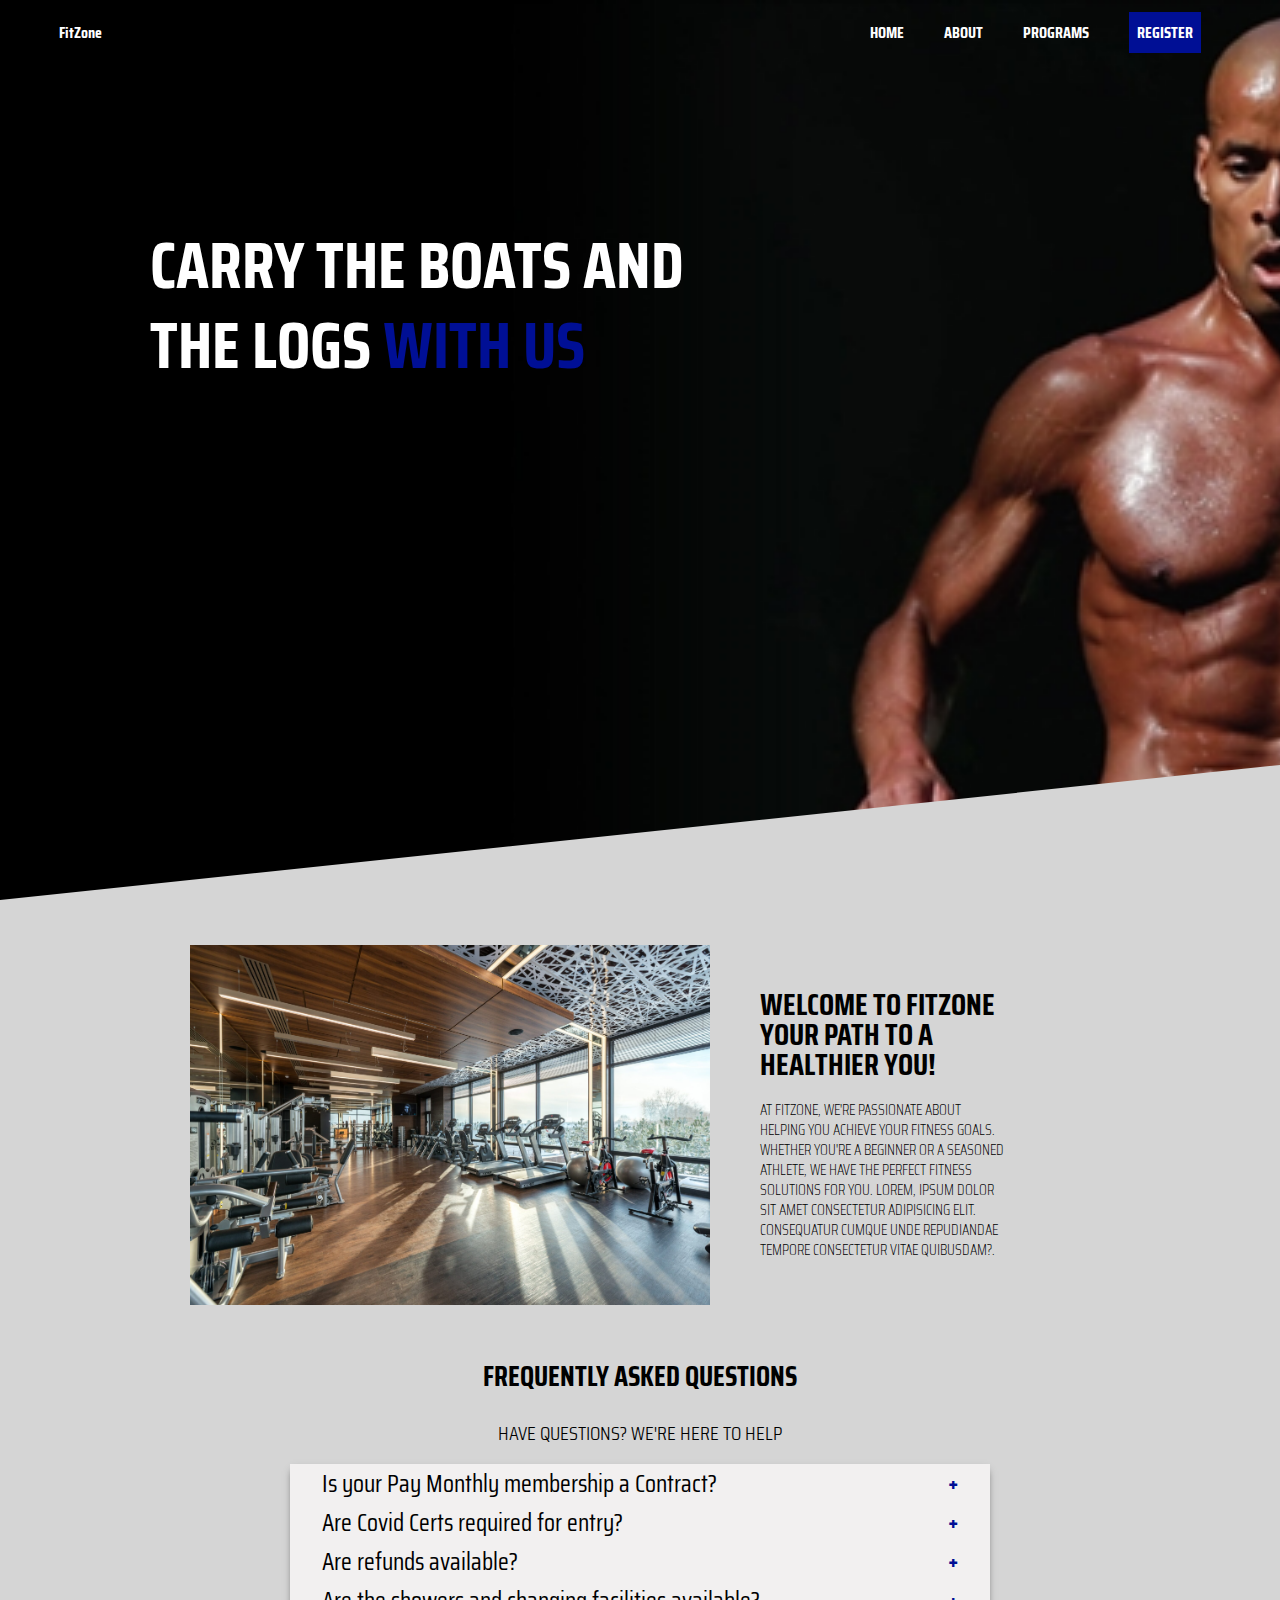
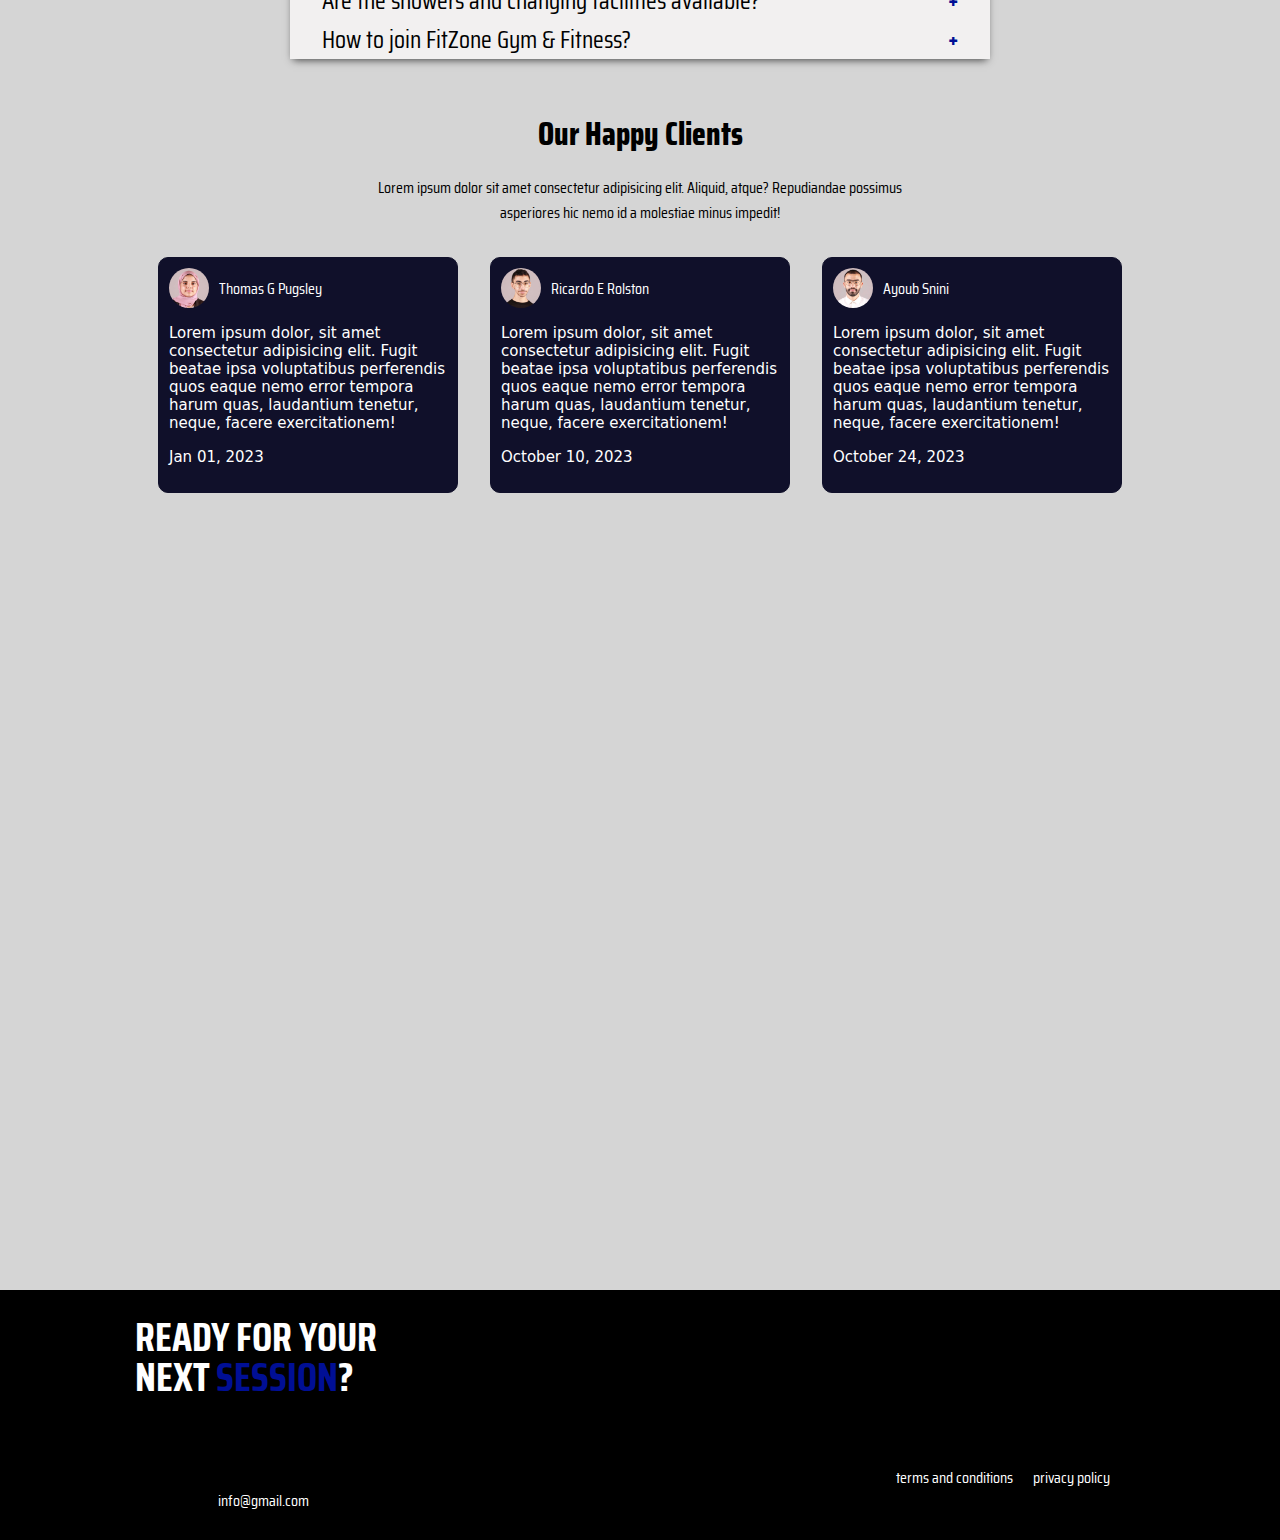
<file: index.html>
<!DOCTYPE html>
<html lang="en">

<head>
    <meta charset="UTF-8">
    <meta name="viewport" content="width=device-width, initial-scale=1.0">
    <title>Document</title>
    <link rel="preconnect" href="https://fonts.googleapis.com">
    <link rel="preconnect" href="https://fonts.gstatic.com" crossorigin>
    <link href="https://fonts.googleapis.com/css2?family=Saira+Condensed:wght@200;300;600;700&display=swap"
        rel="stylesheet">
    <link rel="stylesheet" href="style.css">
    <link rel="stylesheet" href="reset.css">
    <link rel="stylesheet" href="https://cdnjs.cloudflare.com/ajax/libs/font-awesome/6.4.2/css/all.min.css"
        integrity="sha512-z3gLpd7yknf1YoNbCzqRKc4qyor8gaKU1qmn+CShxbuBusANI9QpRohGBreCFkKxLhei6S9CQXFEbbKuqLg0DA=="
        crossorigin="anonymous" referrerpolicy="no-referrer" />
    <script src="script.js" defer></script>

</head>

<body>
    <div class="BG">
        <header class="header-main">
            
            <nav>
                <div class="logo">FitZone</div>
                <ul class="navX">
                    <li class="navX0"><a href="index.html">HOME</a></li>
                    <li class="navX0"><a href="about.html">ABOUT</a></li>
                    <li class="navX0"><a href="programs.html">PROGRAMS</a></li>
                    <li class="navX0"> <button><a class="btn1" href="register.html">REGISTER</a></button></li>
                    <button class="closee" onclick="toggleNav()">X</button>
                </ul>
                <div class="hamburger">
                    <div class="bar"></div>
                    <div class="bar"></div>
                    <div class="bar"></div>
                </div>
            </nav>
           

        </header>
        <h1>carry the boats and <br> the logs <span>with us</span></h1>
    </div>

    <main>
        <div class="allContent">
            <div class="allFAQs">
                <div class="container">
                    <div class="pic">

                    </div>
                    <div class="text">
                        <h2> welcome to FitZone <br> your path to a <br> healthier you!</h2>
                        <p>At FITZONE, we're passionate about helping you achieve your fitness goals. Whether you're a
                            beginner
                            or a seasoned athlete, we have the perfect fitness solutions for you. Lorem, ipsum dolor sit
                            amet
                            consectetur adipisicing elit. Consequatur cumque unde repudiandae tempore consectetur vitae
                            quibusdam?.
                        </p>
                    </div>


                </div>
                <div class="faqs-container">
                    <h2>frequently asked questions</h2>
                    <h4>have questions? we're here to help</h4>
                    <div class="questions-container">

                        <div class="content-container">
                            <div class="faq-header">
                                <h3> Is your Pay Monthly membership a Contract?</h3>
                                <span class="open active">+</span>
                                <span class="close">-</span>
                            </div>

                            <div class="content">
                                <p>Lorem ipsum dolor sit amet consectetur, adipisicing elit. Corporis, qui incidunt,
                                    voluptate voluptates tempora quis quod quia at tempore illum perspiciatis ab
                                    excepturi,
                                    aut rem nisi dignissimos dolorum ex praesentium!</p>
                            </div>
                        </div>

                        <div class="content-container">
                            <div class="faq-header">
                                <h3> Are Covid Certs required for entry?</h3>
                                <span class="open active">+</span>
                                <span class="close">-</span>
                            </div>

                            <div class="content">
                                <p>Lorem ipsum dolor sit amet consectetur, adipisicing elit. Corporis, qui incidunt,
                                    voluptate voluptates tempora quis quod quia at tempore illum perspiciatis ab
                                    excepturi,
                                    aut rem nisi dignissimos dolorum ex praesentium!</p>
                            </div>
                        </div>

                        <div class="content-container">
                            <div class="faq-header">
                                <h3> Are refunds available?</h3>
                                <span class="open active">+</span>
                                <span class="close">-</span>
                            </div>

                            <div class="content">
                                <p>Lorem ipsum dolor sit amet consectetur, adipisicing elit. Corporis, qui incidunt,
                                    voluptate voluptates tempora quis quod quia at tempore illum perspiciatis ab
                                    excepturi,
                                    aut rem nisi dignissimos dolorum ex praesentium!</p>
                            </div>
                        </div>

                        <div class="content-container">
                            <div class="faq-header">
                                <h3> Are the showers and changing facilities available?</h3>
                                <span class="open active">+</span>
                                <span class="close">-</span>
                            </div>

                            <div class="content">
                                <p>Lorem ipsum dolor sit amet consectetur, adipisicing elit. Corporis, qui incidunt,
                                    voluptate voluptates tempora quis quod quia at tempore illum perspiciatis ab
                                    excepturi,
                                    aut rem nisi dignissimos dolorum ex praesentium!</p>
                            </div>
                        </div>

                        <div class="content-container">
                            <div class="faq-header">
                                <h3> How to join FitZone Gym & Fitness?</h3>
                                <span class="open active">+</span>
                                <span class="close">-</span>
                            </div>

                            <div class="content">
                                <p>It s a really simple registration process and its all handled here on our
                                    website or via kiosks located at the entrance to our gym. Joining Goldstone
                                    will take you 5 minutes tops!

                                </p>
                            </div>
                        </div>
                    </div>
                </div>
            </div>

            <div class="allReviews">

                <!-- Main Container for Clients Review -->
                <div class="containerX1">
                    <h2> Our Happy Clients </h2>
                    <p class="description">Lorem ipsum dolor sit amet consectetur adipisicing elit. Aliquid, atque?
                        Repudiandae
                        possimus asperiores hic nemo id a molestiae minus impedit!</p>

                    <!-- Clients Review Section -->
                    <div class="reviewSection">

                        <!-- Clients Review-1 Section Starts from Here  -->
                        <div class="reviewItem">
                            <div class="top">
                                <div class="clientImage">
                                    <img src="img/soum-pic.jpg" alt="">
                                    <span>Thomas G Pugsley</span>
                                </div>
                                <ul>
                                    <li><i class="fa-solid fa-star"></i></li>
                                    <li><i class="fa-solid fa-star"></i></li>
                                    <li><i class="fa-solid fa-star"></i></li>
                                    <li><i class="fa-solid fa-star"></i></li>
                                    <li><i class="fa-regular fa-star"></i></li>
                                </ul>
                            </div>
                            <article>
                                <p class="review">Lorem ipsum dolor, sit amet consectetur adipisicing elit. Fugit beatae
                                    ipsa
                                    voluptatibus perferendis quos eaque nemo error tempora harum quas, laudantium
                                    tenetur,
                                    neque,
                                    facere exercitationem!</p>
                                <p>Jan 01, 2023</p>
                            </article>
                        </div>

                        <!-- Clients Review-2 Section Starts from Here  -->
                        <div class="reviewItem">
                            <div class="top">
                                <div class="clientImage">
                                    <img src="img/souf-pic.jpg" alt="">
                                    <span>Ricardo E Rolston</span>
                                </div>
                                <ul>
                                    <li><i class="fa-solid fa-star"></i></li>
                                    <li><i class="fa-solid fa-star"></i></li>
                                    <li><i class="fa-solid fa-star"></i></li>
                                    <li><i class="fa-regular fa-star"></i></li>
                                    <li><i class="fa-regular fa-star"></i></li>
                                </ul>
                            </div>
                            <article>
                                <p class="review">Lorem ipsum dolor, sit amet consectetur adipisicing elit. Fugit beatae
                                    ipsa
                                    voluptatibus perferendis quos eaque nemo error tempora harum quas, laudantium
                                    tenetur,
                                    neque,
                                    facere exercitationem!</p>
                                <p>October 10, 2023</p>
                            </article>
                        </div>

                        <!-- Clients Review-3 Section Starts from Here  -->
                        <div class="reviewItem">
                            <div class="top">
                                <div class="clientImage">
                                    <img src="img/ayoub-pic.jpg" alt="">
                                    <span>Ayoub Snini</span>
                                </div>
                                <ul>
                                    <li><i class="fa-solid fa-star"></i></li>
                                    <li><i class="fa-solid fa-star"></i></li>
                                    <li><i class="fa-solid fa-star"></i></li>
                                    <li><i class="fa-solid fa-star"></i></li>
                                    <li><i class="fa-solid fa-star"></i></li>
                                </ul>
                            </div>
                            <article>
                                <p class="review">Lorem ipsum dolor, sit amet consectetur adipisicing elit. Fugit beatae
                                    ipsa
                                    voluptatibus perferendis quos eaque nemo error tempora harum quas, laudantium
                                    tenetur,
                                    neque,
                                    facere exercitationem!</p>
                                <p>October 24, 2023</p>
                            </article>
                        </div>
                    </div>
                </div>
            </div>
        </div>
    </main>

    <footer>
        <div class="divf">
            <h3>ready for your <br> next <span>session</span>?</h3>
            <div class="email1">
                <div><i class="fa-solid fa-envelope" style="color: #f9fafa;"></i></div>
                <div class="email">
                    <h5>info@gmail.com</h5>
                </div>
            </div>
        </div>
        <div class="div2">
            <div class="icons">
                <div class="facebook"><i class="fa-brands fa-facebook" style="color: #ffffff;"></i></div>
                <div class="instagram"><i class="fa-brands fa-instagram" style="color: #ffffff;"></i></div>
                <div class="linkedIn"><i class="fa-brands fa-linkedin" style="color: #fafafa;"></i></div>
            </div>
            <div class="t">
                <div class="divs">
                    <h5>terms and conditions</h5>
                </div>
                <div class="divs1">
                    <h5>privacy policy</h5>
                </div>
            </div>
        </div>
    </footer>
</body>

</html>
</file>
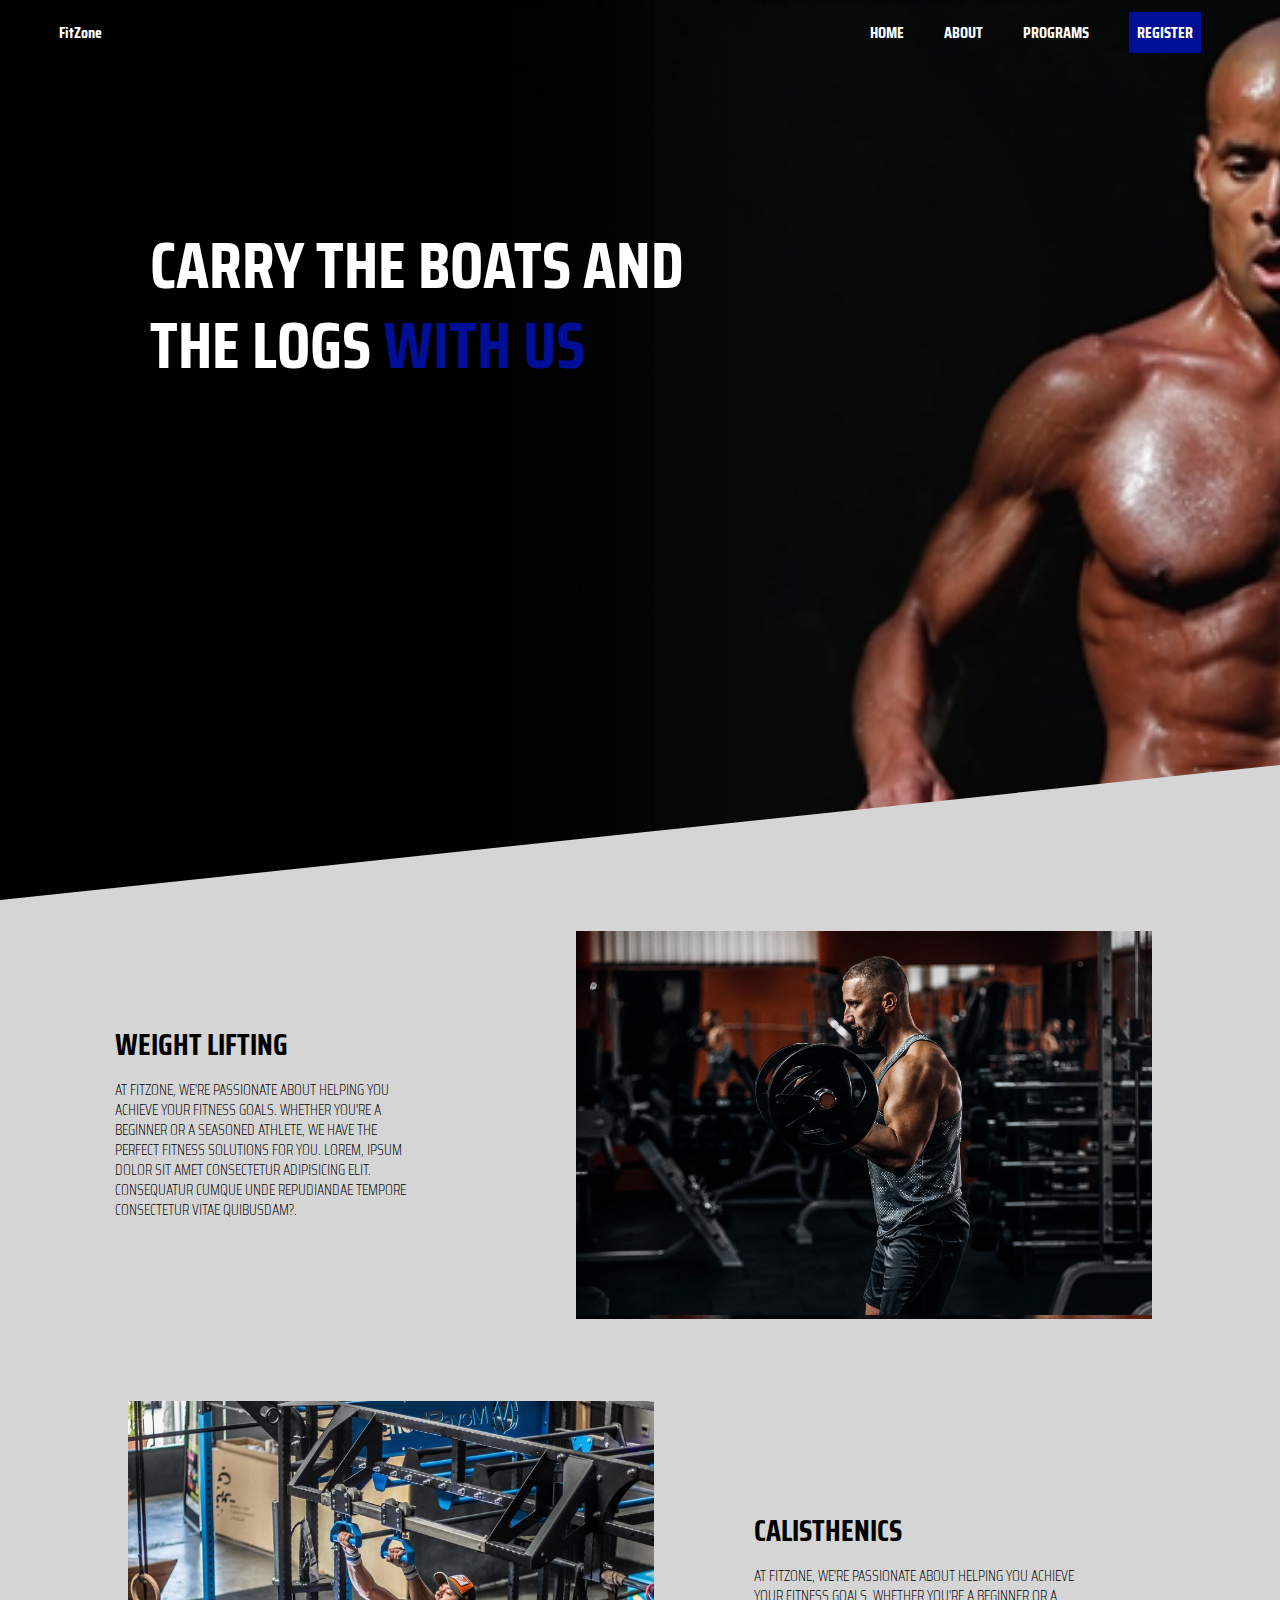
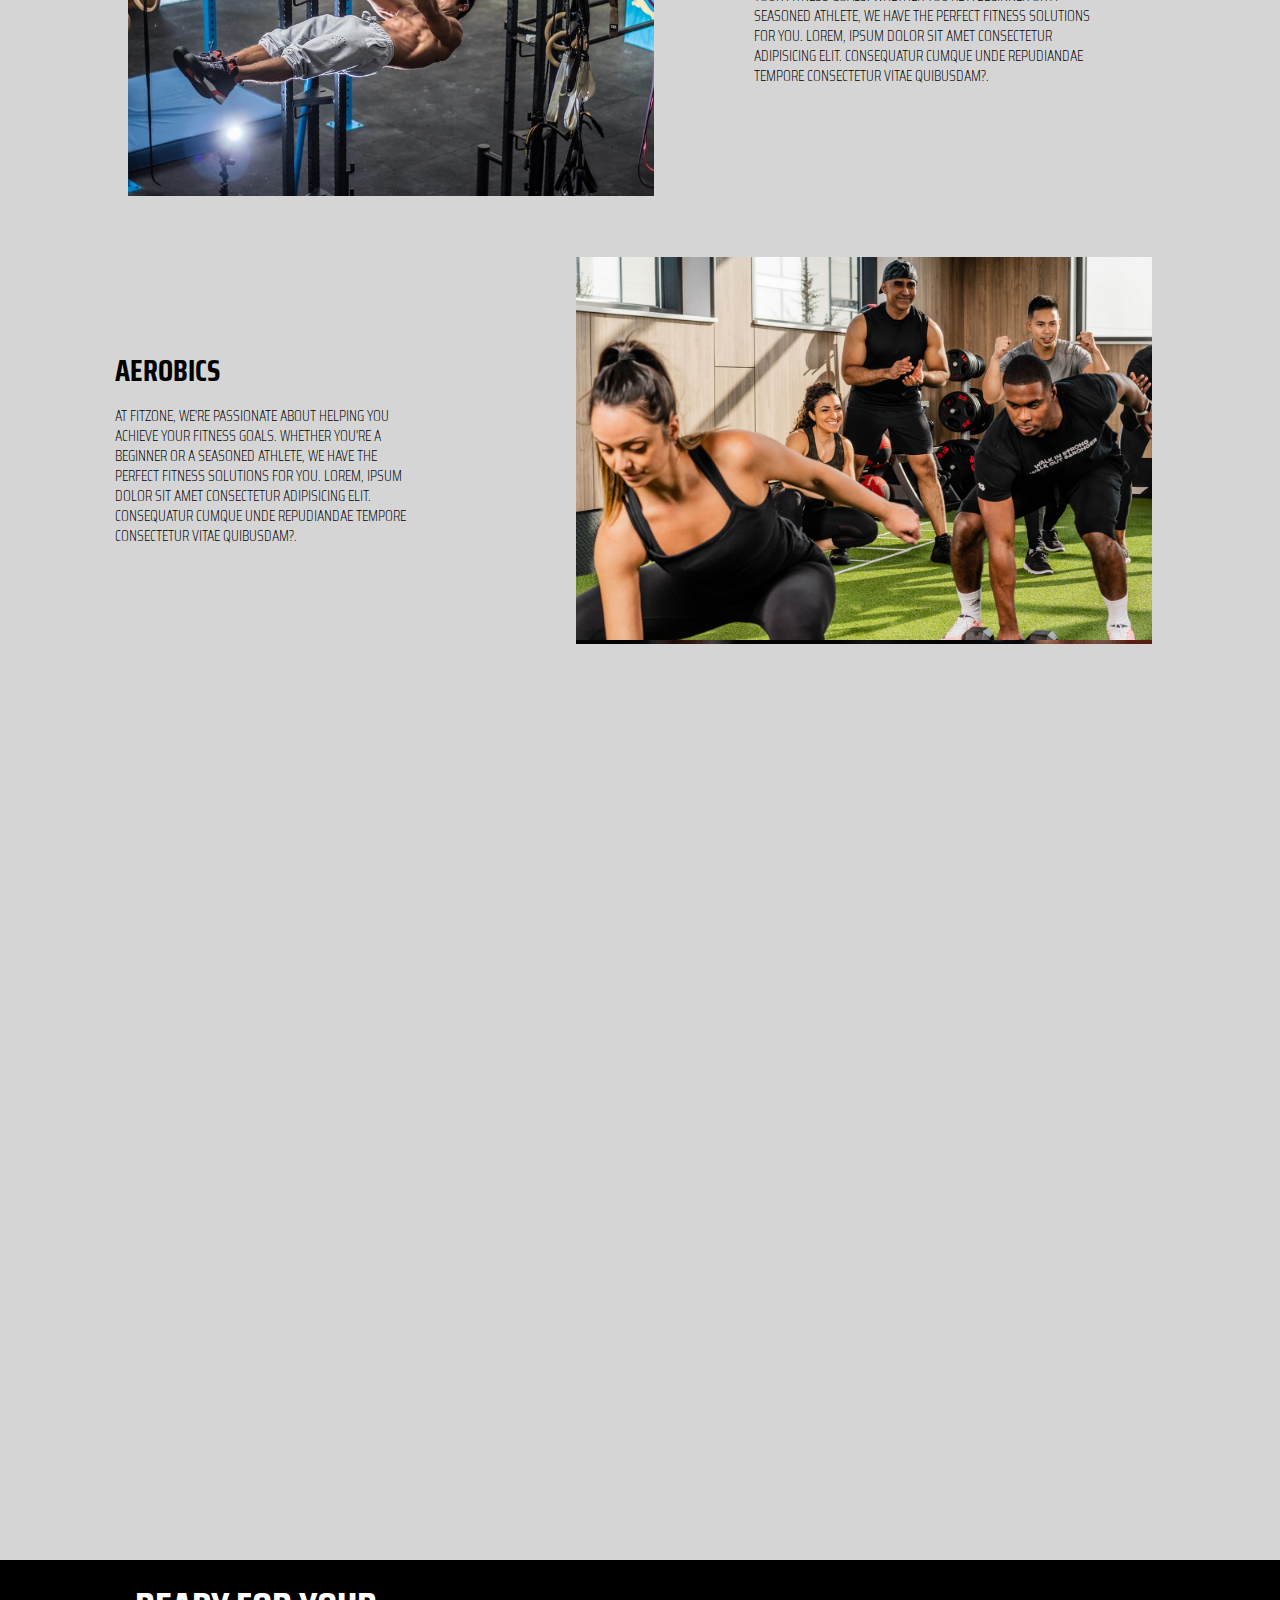
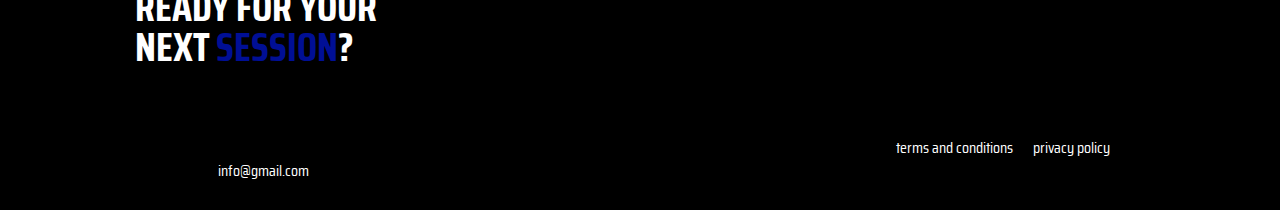
<file: programs.html>
<!DOCTYPE html>
<html lang="en">

<head>
    <meta charset="UTF-8">
    <meta name="viewport" content="width=device-width, initial-scale=1.0">
    <title>Document</title>
    <link rel="preconnect" href="https://fonts.googleapis.com">
    <link rel="preconnect" href="https://fonts.gstatic.com" crossorigin>
    <link href="https://fonts.googleapis.com/css2?family=Saira+Condensed:wght@200;300;600;700&display=swap"
        rel="stylesheet">
    <link rel="stylesheet" href="style.css">
    <link rel="stylesheet" href="reset.css">
    <link rel="stylesheet" href="https://cdnjs.cloudflare.com/ajax/libs/font-awesome/6.4.2/css/all.min.css"
        integrity="sha512-z3gLpd7yknf1YoNbCzqRKc4qyor8gaKU1qmn+CShxbuBusANI9QpRohGBreCFkKxLhei6S9CQXFEbbKuqLg0DA=="
        crossorigin="anonymous" referrerpolicy="no-referrer" />
    <script src="script.js" defer></script>

</head>
<html>

<body>
    <div class="BG">
        <header class="header-main">
            
            <nav class="navbar"><div class="logo">FitZone</div>
                <ul class="navX">
                    <li class="navX0"><a href="index.html">HOME</a></li>
                    <li class="navX0"><a href="about.html">ABOUT</a></li>
                    <li class="navX0"><a href="programs.html">PROGRAMS</a></li>
                    <li class="navX0"> <button><a class="btn1" href="register.html">REGISTER</a></button></li>
                    <button class="closee" onclick="toggleNav()">X</button>
                </ul>
                <div class="hamburger">
                    <div class="bar"></div>
                    <div class="bar"></div>
                    <div class="bar"></div>
                </div>
            </nav>
           

        </header>
        <h1>carry the boats and <br> the logs <span>with us</span></h1>
    </div>
   
   
    <main class="main1">
        <div class="container1">
            <div class="text1">
                <h2>weight lifting</h2>
                <p>At FITZONE, we're passionate about helping you achieve your fitness goals. Whether you're a beginner
                    or a seasoned athlete, we have the perfect fitness solutions for you. Lorem, ipsum dolor sit amet
                    consectetur adipisicing elit. Consequatur cumque unde repudiandae tempore consectetur vitae
                    quibusdam?.</p>
            </div>

            <div class="pic1">
                <img src="img/weightlifter.webp" alt="">
            </div>
        </div>

        <div class="container2">
            <div class="pic2">
                <img src="img/cropped_aesthetic_studio-7.jpg" alt="">
            </div>
           
            <div class="text2">
                <h2>calisthenics</h2>
                <p>At FITZONE, we're passionate about helping you achieve your fitness goals. Whether you're a beginner
                    or a seasoned athlete, we have the perfect fitness solutions for you. Lorem, ipsum dolor sit amet
                    consectetur adipisicing elit. Consequatur cumque unde repudiandae tempore consectetur vitae
                    quibusdam?.</p>
            </div>
        </div>

        <div class="container1">
            <div class="text1">
                <h2>aerobics</h2>
                <p>At FITZONE, we're passionate about helping you achieve your fitness goals. Whether you're a beginner
                    or a seasoned athlete, we have the perfect fitness solutions for you. Lorem, ipsum dolor sit amet
                    consectetur adipisicing elit. Consequatur cumque unde repudiandae tempore consectetur vitae
                    quibusdam?.</p>
            </div>

            <div class="pic1">
                <img src="img/aerob.jpeg" alt="">
            </div>
        </div>

    </main>

    <footer>
        <div class="divf">
            <h3>ready for your <br> next <span>session</span>?</h3>
            <div class="email1">
                <div><i class="fa-solid fa-envelope" style="color: #f9fafa;"></i></div>
                <div class="email">
                    <h5>info@gmail.com</h5>
                </div>
            </div>
        </div>
        <div class="div2">
            <div class="icons">
                <div class="facebook"><i class="fa-brands fa-facebook" style="color: #ffffff;"></i></div>
                <div class="instagram"><i class="fa-brands fa-instagram" style="color: #ffffff;"></i></div>
                <div class="linkedIn"><i class="fa-brands fa-linkedin" style="color: #fafafa;"></i></div>
            </div>
            <div class="t">
                <div class="divs">
                    <h5>terms and conditions</h5>
                </div>
                <div class="divs1">
                    <h5>privacy policy</h5>
                </div>
            </div>
        </div>
    </footer>


</body>

</html>
</file>
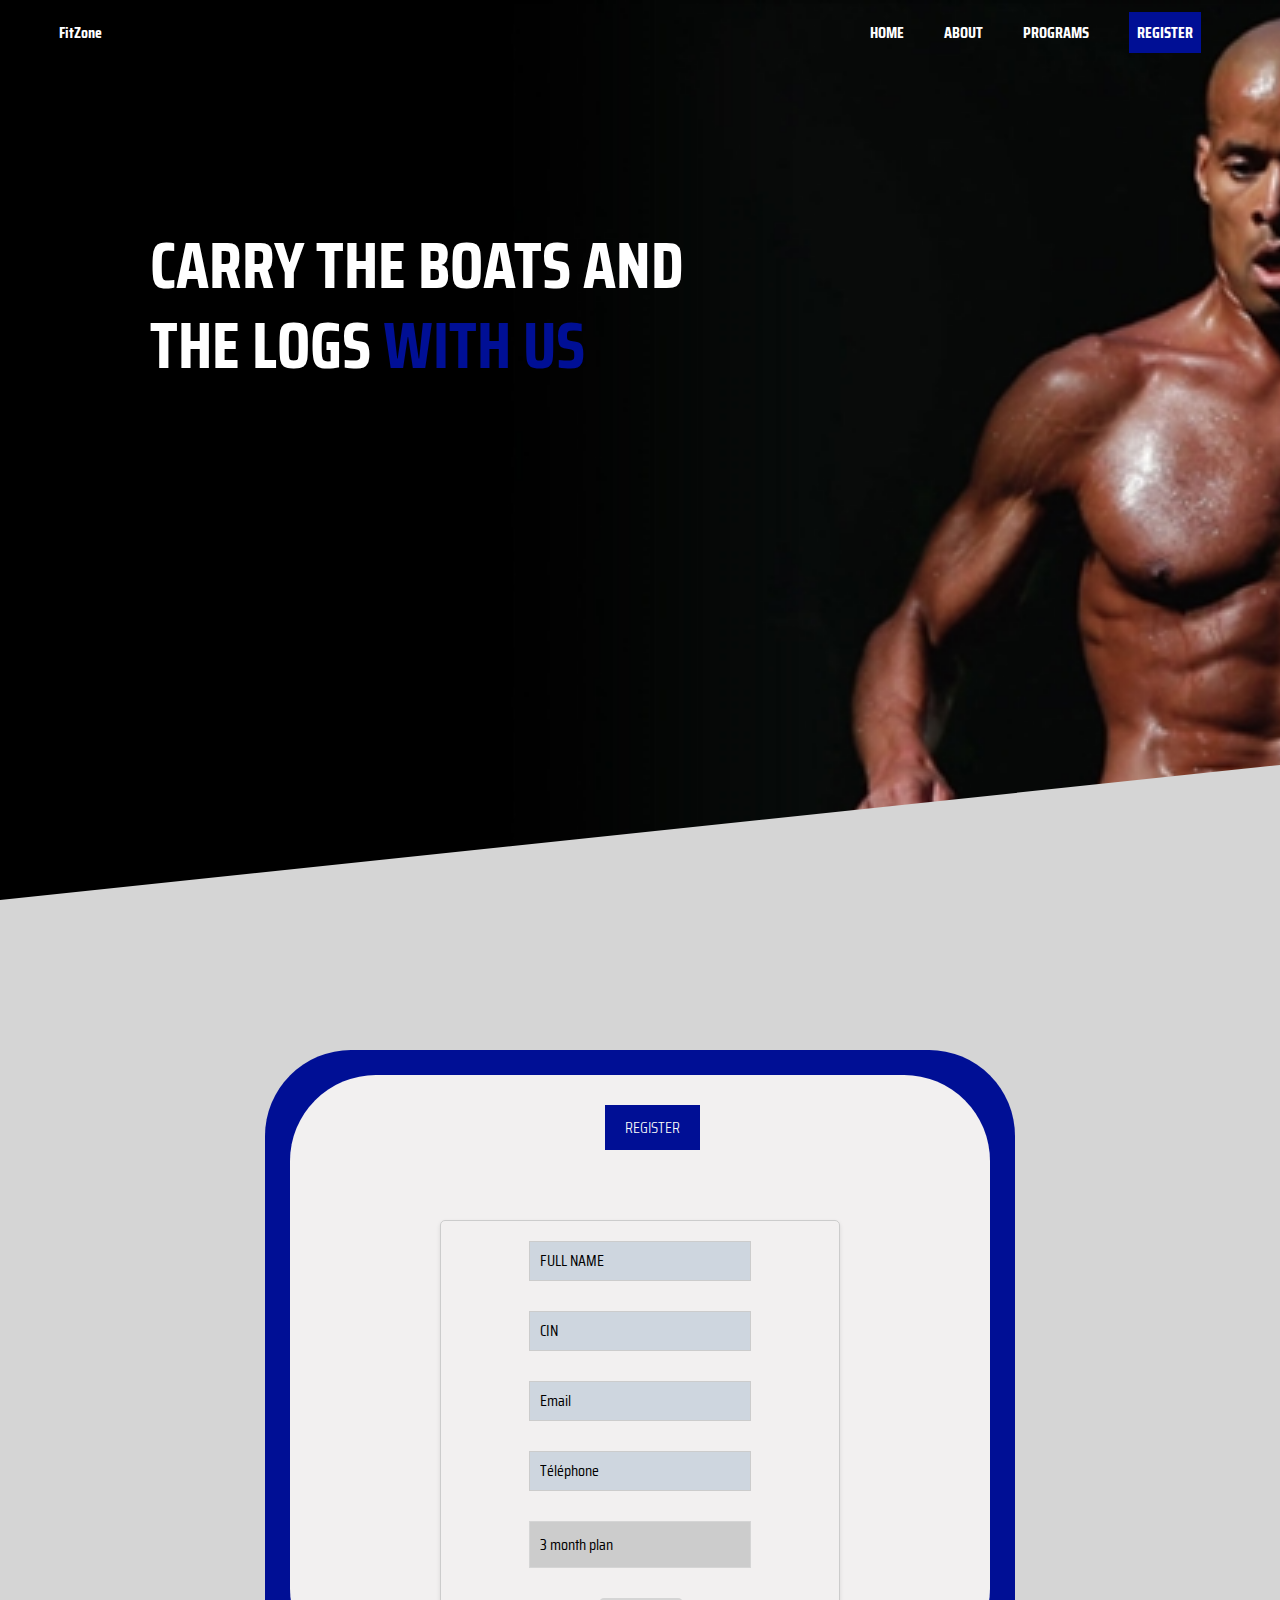
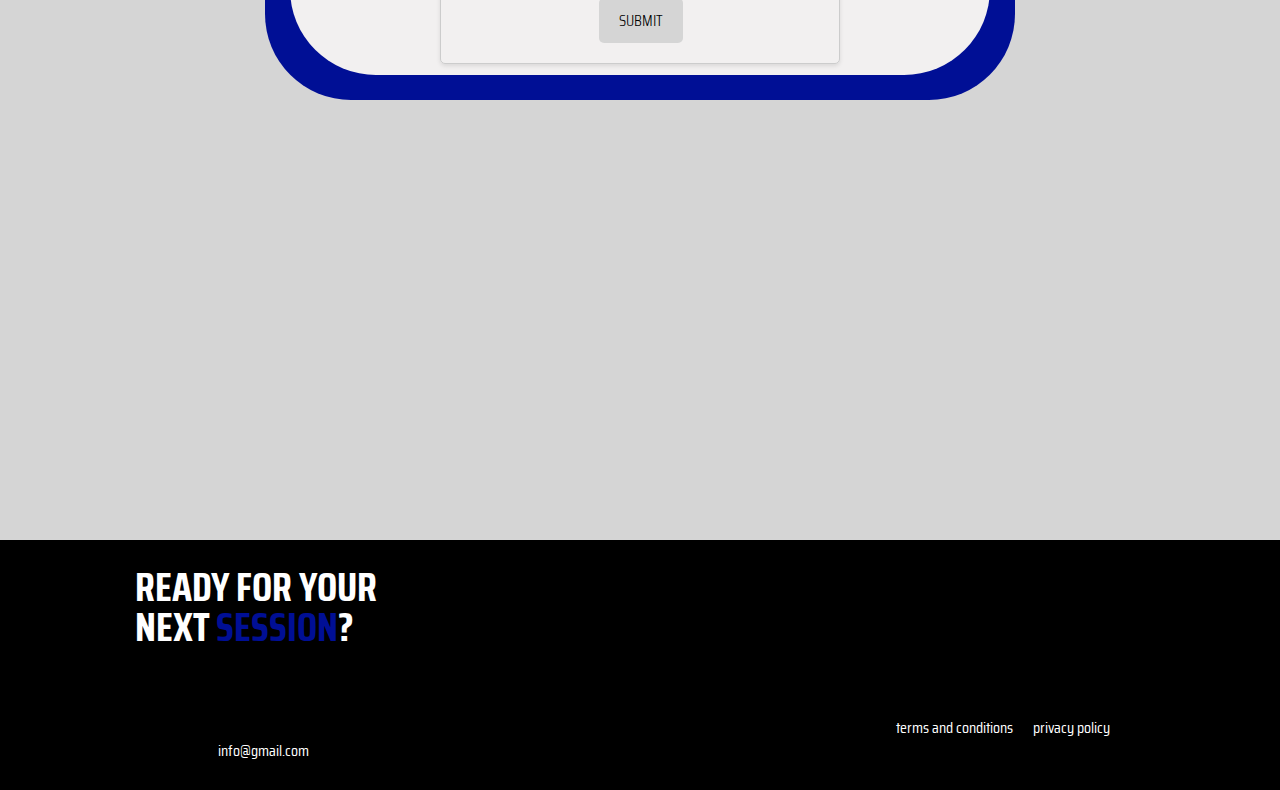
<file: register.html>
<!DOCTYPE html>
<html lang="en">

<head>
    <meta charset="UTF-8">
    <meta name="viewport" content="width=device-width, initial-scale=1.0">
    <title>Document</title>
    <link rel="preconnect" href="https://fonts.googleapis.com">
    <link rel="preconnect" href="https://fonts.gstatic.com" crossorigin>
    <link href="https://fonts.googleapis.com/css2?family=Saira+Condensed:wght@200;300;600;700&display=swap"
        rel="stylesheet">
    <link rel="stylesheet" href="style.css">
    <link rel="stylesheet" href="reset.css">
    <link rel="stylesheet" href="https://cdnjs.cloudflare.com/ajax/libs/font-awesome/6.4.2/css/all.min.css"
        integrity="sha512-z3gLpd7yknf1YoNbCzqRKc4qyor8gaKU1qmn+CShxbuBusANI9QpRohGBreCFkKxLhei6S9CQXFEbbKuqLg0DA=="
        crossorigin="anonymous" referrerpolicy="no-referrer" />
    <script src="script.js" defer></script>

</head>
<html>

<body>
    <div class="BG">
        <header class="header-main">
            
            <nav class="navbar"><div class="logo">FitZone</div>
                <ul class="navX">
                    <li class="navX0"><a href="index.html">HOME</a></li>
                    <li class="navX0"><a href="about.html">ABOUT</a></li>
                    <li class="navX0"><a href="programs.html">PROGRAMS</a></li>
                    <li class="navX0"> <button><a class="btn1" href="register.html">REGISTER</a></button></li>
                    <button class="closee" onclick="toggleNav()">X</button>
                </ul>
                <div class="hamburger">
                    <div class="bar"></div>
                    <div class="bar"></div>
                    <div class="bar"></div>
                </div>
            </nav>
           

        </header>
        <h1>carry the boats and <br> the logs <span>with us</span></h1>
    </div>

    <main class="main2">
        <div class="form">
            <div class="form1">
                <div class="bt">register</div>

                <div class="containerX">
                    <form class="contact-form" action="" method="post" onsubmit="return saveData(event)">
                        <div class="form-group">
                            <input type="text" id="name" name="name" placeholder="FULL NAME" required>
                        </div>
                        <div class="form-group">
                            <input type="text" id="cin" name="cin" placeholder="CIN" required>
                        </div>
                        <div class="form-group">
                            <input type="email" id="email" name="email" placeholder="Email" required>
                        </div>
                        <div class="form-group">
                            <input type="text" id="phone" name="phone" placeholder="Téléphone" required>
                        </div>
                        <div class="form-group">
                            <select name="" id="subscription" required>
                                <option value="3 month plan">3 month plan</option>
                                <option value="6 month plan">6 month plan</option>
                                <option value="one year plan">one year plan</option>
                            </select>
                        </div>
                        <div class="env"><button type="submit">submit</button></div>
                    </form>
                </div>
                <script src="script.js"></script>
            </div>    

        </div>

    </main>

    <footer>
        <div class="divf">
            <h3>ready for your <br> next <span>session</span>?</h3>
            <div class="email1">
                <div><i class="fa-solid fa-envelope" style="color: #f9fafa;"></i></div>
                <div class="email">
                    <h5>info@gmail.com</h5>
                </div>
            </div>
        </div>
        <div class="div2">
            <div class="icons">
                <div class="facebook"><i class="fa-brands fa-facebook" style="color: #ffffff;"></i></div>
                <div class="instagram"><i class="fa-brands fa-instagram" style="color: #ffffff;"></i></div>
                <div class="linkedIn"><i class="fa-brands fa-linkedin" style="color: #fafafa;"></i></div>
            </div>
            <div class="t">
                <div class="divs">
                    <h5>terms and conditions</h5>
                </div>
                <div class="divs1">
                    <h5>privacy policy</h5>
                </div>
            </div>
        </div>
    </footer>
</body>

</body>

</html>
</file>
<file: style.css>
*{
    padding: 0;
    margin: 0;
    }

body {
    background-color: rgb(213, 213, 213);
    width: 100%;
}

nav{

    height: 65px;
    width: 100%;
    display: flex;
    justify-content: space-around;
    align-items: center;
    background-color: transparent;
}

.BG {
    background-image: url(img/training.jpg);
    height: 100vh;
    clip-path: polygon(0 0, 100% 0%, 100% 85%, 0 100%);
    background-size: cover;
    /* background-repeat: no-repeat; */
}

nav ul {
    display: flex;
    justify-content: space-around;
    align-items: center;
    margin-left: 730px;
}

nav ul li {
    padding: 20px;
    display: inline-block;
    color: white;
}

nav ul li a {
    cursor: pointer;
    font-family: 'Saira Condensed', sans-serif;
    font-weight: bold;
}

.bar{
    width: 50px;
    height: 8px;
    border-radius: 7px;
    margin: 9px;
    background-color: #f1f1f1;
}
.hamburger{
    display: none;
    cursor: pointer;
}
.closee{
    display: none ;
    color: rgb(255, 255, 255);
    background-color: #000000;

}

.logo {
    
    display: inline-block;
    margin-left: 50px;
    color: white;
    font-family: 'Saira Condensed', sans-serif;
    font-weight: bold;
}

.btn1{
    background-color: #000F95;
    color: white;
    padding: 8px;
    margin-right: 50px;
    cursor: pointer;
    font-family: 'Saira Condensed', sans-serif;
    font-weight: bold;
}

h1 {
    font-family: 'Saira Condensed', sans-serif;
    color: white;
    margin-top: 160px;
    margin-left: 150px;
    font-weight: 700;
    font-size: 66px;
    text-transform: uppercase;
    line-height: 80px;
    
}

span {
    color: #000F95;
}

.pic {
    background-image: url(img/gym-pic.jpg);
    background-size: cover;
    background-position: center;
    height: 80%;
    width: 50%;
    background-color: rgb(6, 6, 6);
}

main {
    height: auto;
}

.container {
    height: 450px;
    display: flex;
    align-items: center;
    justify-content: space-evenly;
    gap: 50px;
    padding-left: 190px;
}

.text {
    font-family: 'Saira Condensed', sans-serif;
    width: 50%;
    font-size: 30px;
    font-weight: 700;
    line-height: 30px;
    text-transform: uppercase;
}

.text p {
    width: 47%;
    margin-top: 20px;
    font-size: 15px;
    font-weight: 200;
    line-height: 20px;
}

footer {
    display: flex;
    background-color: black;
    height: 250px;
    width: 100%;
    margin-top:50% ;
}

.divf {
    display: flex;
    flex-direction: column;
    justify-content: center;
    align-items: center;
    gap: 90px;
    height: 250px;
    width: 40%;
}

.divf h3 {
    color: white;
    font-family: 'Saira Condensed', sans-serif;
    font-weight: 700;
    font-size: 40px;
    text-transform: uppercase;
    line-height: 40px;
}

.divf h5 {
    color: white;
    font-family: 'Saira Condensed', sans-serif;
}

.email1 {
    display: flex;
    align-items: center;
    gap: 15px;
}

.div2 {
    height: 250px;
    width: 60%;
}

.icons {
    position: relative;
    left: 60%;
    top: 35%;
    display: flex;
    width: 20%;
    justify-content: center;
    gap: 10px;
}

.t {
    width: 40%;
    display: flex;
    gap: 20px;
    position: relative;
    top: 70%;
    left: 50%;
}

.t h5 {
    color: white;
    font-family: 'Saira Condensed', sans-serif;
}

.faqs-container {
    font-family: 'Saira Condensed', sans-serif;
    max-width: 700px;
    margin: 0 auto;
    display: flex;
    flex-direction: column;
    gap: 15px;
}

.faqs-container h2 {
    font-family: 'Saira Condensed', sans-serif;
    font-size: 40px;
    font-weight: bold;
    text-transform: uppercase;
    text-align: center;
}

.faqs-container h4 {
    font-family: 'Saira Condensed', sans-serif;
    font-size: 20px;
    font-weight: 300;
    text-transform: uppercase;
    text-align: center;
}

.faqs-container .questions-container {
    box-shadow: 0 4px 8px -3px rgba(0, 0, 0, 0.7);
}

.faqs-container h2 {
    padding: 4px 32px;
    font-size: 28px;
}

.faqs-container .faq-header {
    display: flex;
    background: #F2F0F0;
    color: #000000;
    align-items: center;
    position: relative;
    cursor: pointer;
}

.faqs-container .faq-header .open,
.faqs-container .faq-header .close {
    position: absolute;
    right: 0;
    padding: 0 32px;
    font-size: 22px;
    font-weight: bold;
    transform: translateY(-8px);
    opacity: 0;
    transition: all 500ms;
}

.faqs-container .faq-header .open.active,
.faqs-container .faq-header .close.active {
    opacity: 1;
    transform: translateY(0);
}

.faqs-container .faq-header h3 {
    font-size: 25px;
    padding: 0 32px;
}

.faqs-container .content {
    padding: 0 32px;
    background: #fdfffc;
    line-height: 2;
    max-height: 0;
    overflow: hidden;
    transition: all 500ms;
}

.faqs-container .content.active {
    max-height: 600px;
}

.allContent{
    height: 150vh;
    display: flex;
    flex-direction: column;
    gap: 50px;
}

.main1 {
    height: 180vh;
}
.main2{
    height: 50vh;
}

.container1 {
    height: 450px;
    display: flex;
    align-items: center;
    justify-content: space-around;
    padding-right: 10%;
}

.text1 {
    font-family: 'Saira Condensed', sans-serif;
    width: 50%;
    font-size: 30px;
    font-weight: 700;
    line-height: 30px;
    text-transform: uppercase;
    padding-left: 10%;
}

.text1 p {
    width: 65%;
    margin-top: 20px;
    font-size: 15px;
    font-weight: 200;
    line-height: 20px;
}

.pic1 {
    background-image: url(img/weightlifter.webp);
    height: auto;
    width: auto;
    display: inline-block;
    width: 50%;
}

.container2 {
    margin-top: 2%;
    height: 450px;
    display: flex;
    align-items: center;
    justify-content: space-around;
    padding-left: 10%;
    gap: 100px;
}

.text2 {
    font-family: 'Saira Condensed', sans-serif;
    width: 50%;
    font-size: 30px;
    font-weight: 700;
    line-height: 30px;
    text-transform: uppercase;
}

.text2 p {
    width: 65%;
    margin-top: 20px;
    font-size: 15px;
    font-weight: 200;
    line-height: 20px;
}

.pic2 {
    width: 50%;
}

.form {
    display: flex;
    width: 750px;
    height: 650px;
    background-color: #000F95;
    border-radius: 86px;
    margin: 150px auto;
    align-items: center;
}

.form1 {
    width: 700px;
    height: 600px;
    background-color: #F2F0F0;
    margin: 0 auto;
    border-radius: 86px;
}

.bt {
    position: relative;
    left: 45%;
    top: 5%;
    text-transform: uppercase;
    font-weight: 700;
    margin: 0 auto;
    color: #fdfffc;
    font-family: 'Saira Condensed', sans-serif;
    font-weight: 300;
    background-color: #000F95;
    display: inline-block;
    padding: 10px;
    padding-left: 20px;
    padding-right: 20px;
}


/* Style for the success message */
#success-message {
    display: none;
    color: green;
    text-align: center;
    margin-top: 10px;
}

/* Style for the form container */
.containerX {
    max-width: 400px;
    margin: 100px auto;
    position: relative;
    padding: 20px;
    border: 1px solid #ccc;
    border-radius: 5px;
    box-shadow: 0 2px 4px rgba(0, 0, 0, 0.1);
    /* background-color: #f9f9f9; */
    display: flex;
    flex-direction: column;
    align-items: center;
}

/* Style for form elements and form groups */
.form-group {
    margin-bottom: 30px;
}

::placeholder {
    color: rgb(0, 0, 0);
    font-family: 'Saira Condensed', sans-serif;
}

input[type="text"],
input[type="email"],select {
    width: 100%;
    padding: 10px;
    border: 1px solid #ccc;
    font-size: 16px;
    outline: none;
}
#subscription{
    font-family: 'Saira Condensed', sans-serif;
    background-color: #ccc;
    width: 100%;
    padding: 10px;
    border: 1px solid  #D5D5D5;
    font-size: 16px;
    outline: none;
}


.env button {
    background-color: #D5D5D5;
    font-family: 'Saira Condensed', sans-serif;
    color: #000000;
    font-weight: 300;
    padding: 10px 20px;
    text-align: center;
    margin-left: 70px;
    border: none;
    border-radius: 5px;
    font-size: 16px;
    cursor: pointer;
    text-transform: uppercase;
    transition: background-color 0.3s;
}

.env button:hover {
    background-color: #989898;
}

#name {
    background-color: #ced6df;
}

#cin {
    background-color: #ced6df;
}

#email {
    background-color: #ced6df;
}

#phone {
    background-color: #ced6df;
}

.containerX1 {
    width: 100%;
    color: white;
    display: flex;
    align-items: center;
    flex-direction: column;
    justify-content: center;
    font-family: 'Saira Condensed', sans-serif;
}

.containerX1 h2 {
    font-size: 2rem;
    margin-bottom: 1rem;
    text-align: center;
    font-weight: 800;
    color: #000000;

}

.description {
    text-align: center;
    width: 43%;
    color: #000000;
}

.clientImage {
    display: flex;
    flex-direction: row;
    align-items: center;
}

.clientImage span {
    margin-left: 10px;
    color: white;
}

.clientImage img {
    width: 40px;
    border-radius: 20px;
}

.reviewSection {
    padding: 1rem;
    display: flex;
    flex-wrap: wrap;
    align-items: center;
    justify-content: space-around;
}

.reviewItem {
    width: 300px;
    padding: 10px;
    margin: 1rem;
    cursor: pointer;
    border-radius: 10px;
    background-color: #10102a;
    border: 1px solid #10102a;
    transition: all .2s linear;
}

.reviewItem:hover {
    border-color: aqua;
    transform: scale(1.01);
    background-color: #090921;
    box-shadow: 0 0px 5px 0px #cbc0c0;
}

.top {
    margin-bottom: 1rem;
    display: flex;
    flex-direction: row;
    align-items: center;
    justify-content: space-between;
}

.top ul {
    display: flex;
    list-style: none;
}

.top ul li {
    padding-left: 4px;
}

article p {
    font-size: 15px;
    font-weight: 100;
    margin-bottom: 1rem;
    font-family: system-ui;
}


@media screen and (max-width:700px) {
    .containerX1 {
        height: auto;
    }

    .description {
        width: 90%;
    }
}

@media screen and (max-width:375px) {
    .reviewSection {
        padding: 0;
    }

    .reviewItem {
        width: 100%;
    }

    .clientImage {
        margin-bottom: 0.6rem;
    }

    .top {
        align-items: center;
        flex-direction: column;
        justify-content: center;
    }
}

@media (max-width:768px) {
    header {
        height: 65px;
        width: 100%;
        display: flex;
        justify-content: space-between;
        align-items: center;
        background-color: transparent;
    }

    .BG {
        background-image: url(img/training.jpg);
        height: 250px;
        clip-path: polygon(0 0, 100% 0%, 100% 85%, 0 100%);
        background-size: cover;
        background-position: center;
        width: 100%;
    }

    .logo {
        display: inline-block;
        margin-left: 50px;
        color: white;
        font-family: 'Saira Condensed', sans-serif;
        font-weight: bold;
    }

    .hamburger{
       display: inline;
       margin-left: 200px;
    }
    .navX{
        display: none;
        
    }
    .navX li{
        height: 50px;
        width: 50px;
        font-size: 15px;
    }
    .navX.active{
        position: fixed;
        top: 0;
        right: 0;
        background-color: rgb(129, 122, 122);
        display: block;
        height: 25vh;
        width: 50%;
        z-index: 2;
        padding: 10px;
        padding-right: 50px;
        display: flex;
        flex-direction: column;
        text-align: center;
    }
    

    .bar{
        display: flex;
        justify-content: space-between;
        width: 40px;
        height: 2px;
    }
    .closee{
        display: block ;
        color: rgb(255, 255, 255);
        background-color: #515151;
        right: 10px;
        position: absolute;
        top: 5px;
        left: 5px;
        font-size: 20px;
        padding: 5px 7px;
        width: fit-content;
        
    }

    .btn1 {
        background-color: #000F95;
        color: rgb(255, 255, 255);
        padding: 8px;
        margin-right: 50px;
        cursor: pointer;
        font-family: 'Saira Condensed', sans-serif;
        font-weight: bold;
    }

    h1 {
        font-family: 'Saira Condensed', sans-serif;
        color: white;
        margin-top: 20px;
        margin-left: 30px;
        font-weight: 700;
        font-size: 30px;
        text-transform: uppercase;
        line-height: 35px;
    }

    span {
        color: #000F95;
    }

    main {
        height: 250vh;
    }

    .container {
        height: auto;
        width: 100%;
        display: flex;
        flex-direction: column-reverse;
        align-items: center;
        justify-content: space-evenly;
        gap: 10px;
        padding: 20px;
    }

    .pic {
        background-image: url(img/gym-pic.jpg);
        background-size: cover;
        background-position: center;
        height: 40vh;
        width: 90%;
        background-color: rgb(6, 6, 6);
        border-radius: 10px;
    }

    .text {
        font-family: 'Saira Condensed', sans-serif;
        width: 50%;
        display: flex;
        flex-direction: column;
        justify-content: center;
        align-items: center;
        font-size: 30px;
        font-weight: 700;
        line-height: 30px;
        text-transform: uppercase;
    }

    .text h2 {
        font-family: 'Saira Condensed', sans-serif;
        width: 100%;
        font-size: 20px;
        font-weight: 700;
        line-height: 25px;
        text-transform: uppercase;
    }

    .text p {
        width: 300px;
        margin-top: 10px;
        font-size: 15px;
        font-weight: 200;
        line-height: 20px;
    }
    /* footer */
    footer {
        display: flex;
        background-color: black;
        height: 250px;
        width: 100%;
    }
    .divf {
        display: flex;
        flex-direction: column;
        justify-content: center;
        align-items: center;
        gap: 0px;
        height: 200px;
        width: 40%;
    }
    
    .divf h3 {
        color: white;
        font-family: 'Saira Condensed', sans-serif;
        font-weight: 700;
        font-size: 20px;
        text-transform: uppercase;
        line-height: 20px;
    }
    
    .divf h5 {
        color: white;
        font-family: 'Saira Condensed', sans-serif;
    }
    
    .email1 {
        position: relative;
        top: 20%;
        display: flex;
        align-items: center;
        gap: 15px;
    }
    
    .div2 {
        height: 250px;
        width: 60%;
    }
    
    .icons {
        position: relative;
        left: 60%;
        top: 35%;
        display: flex;
        width: 20%;
        justify-content: center;
        gap: 10px;
    }
    
    .t {
        width: 40%;
        display: flex;
        gap: 20px;
        position: relative;
        top: 50%;
        left: 30%;
    }
    
    .t h5 {
        color: white;
        font-family: 'Saira Condensed', sans-serif;
    }
    

    /* hljlj */
    .main1 {
        height: auto;
    }
    
    .container1 {
        height: auto;
        width: 100%;
        display: flex;
        flex-direction: column;
        justify-content: center;
        align-items: center;
        gap: 20px;
        margin-top: 30px;
        margin-bottom: 50px;
    }

    .text1 {
        font-family: 'Saira Condensed', sans-serif;
        width: 100%;
        height: 100%;
        font-size: 15px;
        font-weight: 700;
        line-height: 10px;
        text-transform: uppercase;
        display: flex;
        flex-direction: column;
        align-items: center;
    }

    .text1 p {
        width: 100%;
        margin-top: 20px;
        font-size: 15px;
        font-weight: 200;
        line-height: 20px;
    }

    .pic1 {
        /* background-image: url(../img/weightlifter.webp); */
        /* height: 100%;
        width: 100%; */
        display: inline-block;
        background-size: cover;
        background-position: center;
        height: 100%;
        width: 100%;
        margin-left: 40px;
    }
    
    .container2 {
        height: auto;
        width: 100%;
        display: flex;
        flex-direction: column-reverse;
        justify-content: center;
        align-items: center;
        gap: 20px;
        margin-top: 30px;
    }
    
    .text2 {
        font-family: 'Saira Condensed', sans-serif;
        width: 100%;
        height: 100%;
        font-size: 15px;
        font-weight: 700;
        line-height: 10px;
        text-transform: uppercase;
        display: flex;
        flex-direction: column;
        align-items: center;
    }
    
    .text2 p {
        width: 100%;
        margin-top: 20px;
        font-size: 15px;
        font-weight: 200;
        line-height: 20px;
    }
    
    .pic2 {
        height: 100%;
        width: 100%;
        margin-left: 30px;
        border-radius: 50px;
        margin-right: 70px;
    }    

    /* khkl */

    /* register */
    .form {
        display: flex;
        width: 350px;
        height: 550px;
        background-color: #000F95;
        border-radius: 86px;
        margin: 15px auto;
        align-items: center;
    }
    
    .form1 {
        width: 320px;
        height: 500px;
        background-color: #F2F0F0;
        margin: 0 auto;
        border-radius: 86px;
    }
    
    .bt {
        position: relative;
        left: 38%;
        top: 5%;
        text-transform: uppercase;
        font-weight: 700;
        margin: 0 auto;
        color: #fdfffc;
        font-family: 'Saira Condensed', sans-serif;
        font-weight: 300;
        background-color: #000F95;
        display: inline-block;
        padding: 10px;
        padding-left: 20px;
        padding-right: 20px;
    }
    
    
    /* Style for the success message */
    #success-message {
        display: none;
        color: green;
        text-align: center;
        margin-top: 10px;
    }
    
    /* Style for the form container */
    .containerX {
        max-width: 400px;
        margin: 100px auto;
        position: relative;
        padding: 20px;
        border: 1px solid #ccc;
        border-radius: 5px;
        box-shadow: 0 2px 4px rgba(0, 0, 0, 0.1);
        /* background-color: #f9f9f9; */
        display: flex;
        flex-direction: column;
        align-items: center;
    }
    
    /* Style for form elements and form groups */
    .form-group {
        margin-bottom: 30px;
    }
    
    ::placeholder {
        color: rgb(0, 0, 0);
        font-family: 'Saira Condensed', sans-serif;
    }
    
    input[type="text"],
    input[type="email"] {
        width: 100%;
        padding: 10px;
        border: 1px solid #ccc;
        border-radius: px;
        font-size: 16px;
        outline: none;
    }
    
    /* Style for the "Envoyer" button */
    .env button {
        background-color: #D5D5D5;
        color: #000000;
        font-weight: 300;
        padding: 10px 20px;
        text-align: center;
        margin-left: 70px;
        border: none;
        border-radius: 5px;
        font-size: 16px;
        cursor: pointer;
        text-transform: uppercase;
        transition: background-color 0.3s;
    }    

    /* register */
}
</file>
